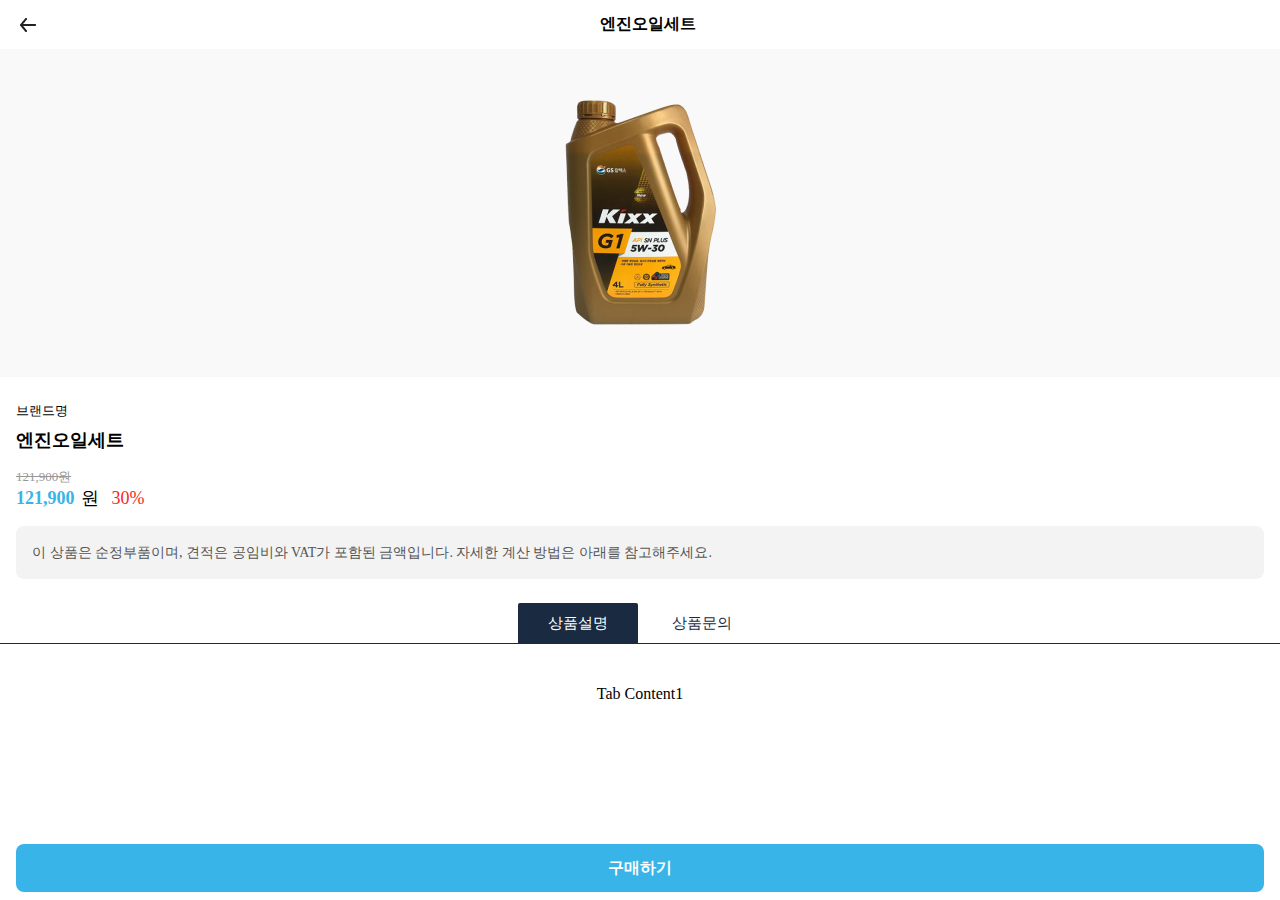
<file: goods-page.html>
<!DOCTYPE html>
<html lang="en">
  <head>
    <meta charset="UTF-8" />
    <meta name="viewport" content="width=device-width, initial-scale=1.0" />
    <title>Document</title>
    <link rel="stylesheet" type="text/css" href="css/goods-page.css" />
  </head>
  <body>
    <div class="goods-page">
      <div class="header">
        <img src="image/icon-arrow.png" />
        <span>엔진오일세트</span>
        <span></span>
      </div>
      <div class="goods-img-wrapper">
        <img class="goods-img" src="image/goods.png" />
      </div>
      <div class="goods-info">
        <p class="goods-brand">브랜드명</p>
        <p class="goods-title">엔진오일세트</p>
        <div>
          <p class="strikethrough text-secondary">121,900원</p>
          <p class="goods-price">
            <span class="text-point text-bold">121,900</span>
            <span>원</span>
            <span class="text-warn">30%</span>
          </p>
        </div>
        <div class="goods-noti">
          <div class="goods-noti-text">
            이 상품은 순정부품이며, 견적은 공임비와 VAT가 포함된 금액입니다.
            자세한 계산 방법은 아래를 참고해주세요.
          </div>
        </div>
      </div>
      <div class="tabs-wrapper">
        <ul class="tabs">
          <li class="active">
            <a href="#tab1" class="tab">상품설명</a>
          </li>
          <li>
            <a href="#tab2" class="tab">상품문의</a>
          </li>
        </ul>
        <div class="tab-pages">
          <div id="tab1" class="page active">Tab Content1</div>
          <div id="tab2" class="page">Tab Content2</div>
        </div>
      </div>
      <div class="button-wrapper">
        <div class="button">구매하기</div>
      </div>
    </div>
    <script>
      const tabList = document.querySelectorAll(".tabs-wrapper .tabs li");
      const contents = document.querySelectorAll(
        ".tabs-wrapper .tab-pages .page"
      );
      let activeCont = "";

      for (var i = 0; i < tabList.length; i++) {
        tabList[i]
          .querySelector(".tab")
          .addEventListener("click", function (e) {
            e.preventDefault();
            for (var j = 0; j < tabList.length; j++) {
              tabList[j].classList.remove("active");
              contents[j].style.display = "none";
            }

            this.parentNode.classList.add("active");
            activeCont = this.getAttribute("href");
            document.querySelector(activeCont).style.display = "block";
          });
      }
    </script>
  </body>
</html>
</file>
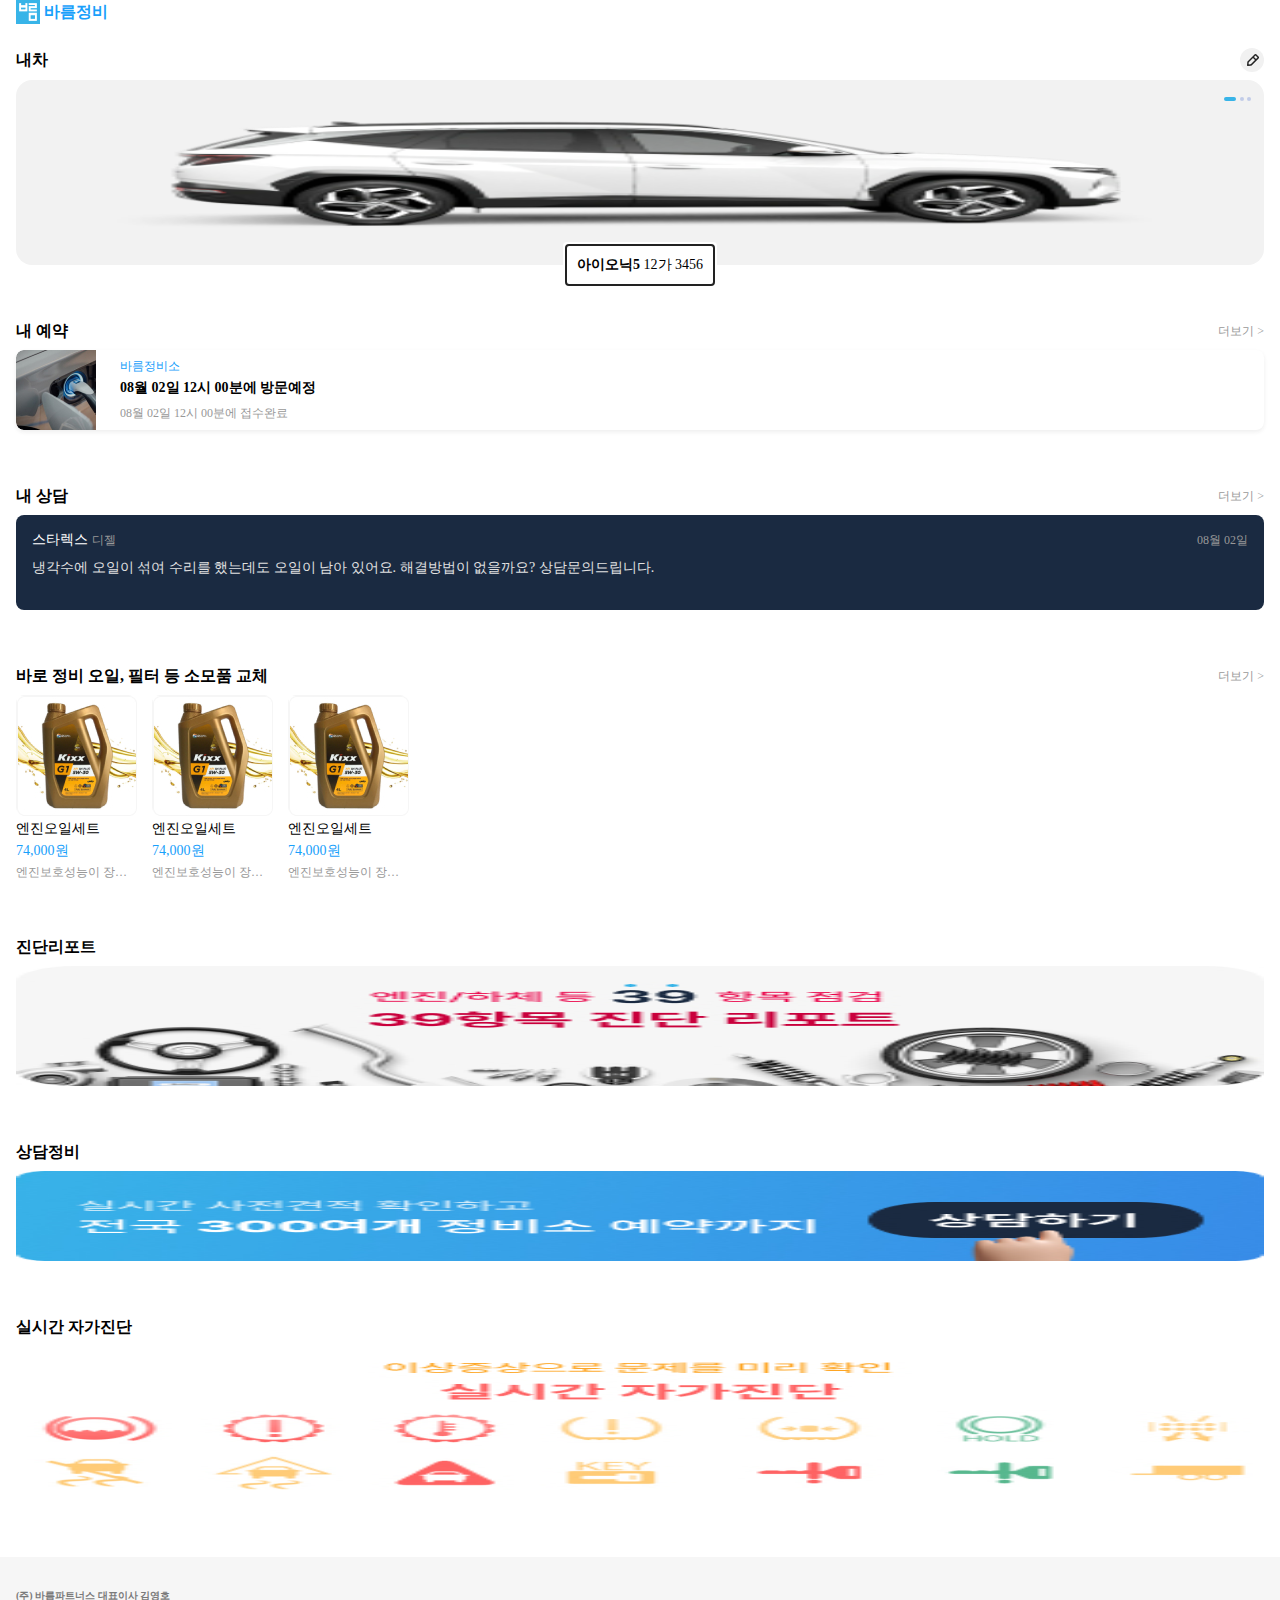
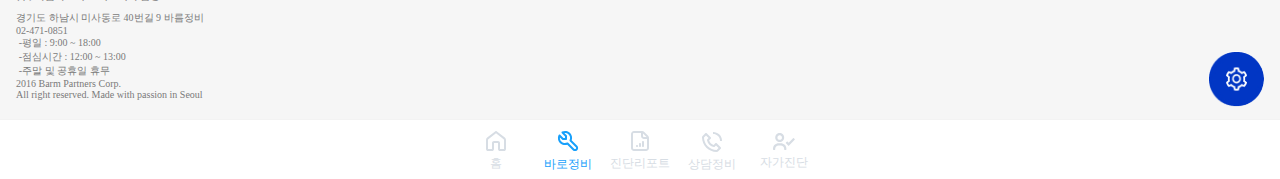
<file: home.html>
<!DOCTYPE html>
<html lang="en">
  <head>
    <meta charset="UTF-8" />
    <meta name="viewport" content="width=device-width, initial-scale=1.0" />
    <title>Document</title>
    <link rel="stylesheet" type="text/css" href="css/home.css" />
  </head>
  <body>
    <div class="home">
      <div class="logo">
        <img src="image/logo.jpg" />
        <span>바름정비</span>
      </div>
      <div class="row">
        <div class="row-title">
          <p>내차</p>
          <a class="pen-icon" href="/">
            <img src="image/icon-vector.png" />
          </a>
        </div>
        <div class="row-contents my-car">
          <div class="my-car-image">
            <img src="image/car.png" />
          </div>
          <div class="car-number-wrapper">
            <div class="car-number">
              <span class="text-bold">아이오닉5</span> 12가 3456
            </div>
          </div>

          <p class="bullet">
            <label class="active">1</label>
            <label>2</label>
            <label>3</label>
          </p>
        </div>
      </div>
      <div class="row">
        <div class="row-title">
          <span>내 예약</span>
          <a class="more-button" href="/">더보기 &#62;</a>
        </div>
        <div class="row-contents my-reservation">
          <img src="image/my-reservation.jpg" />
          <div class="my-reservation-info">
            <p class="text-point">바름정비소</p>
            <p class="text-bold">08월 02일 12시 00분에 방문예정</p>
            <p class="text-secondary">08월 02일 12시 00분에 접수완료</p>
          </div>
        </div>
      </div>
      <div class="row">
        <div class="row-title">
          <span>내 상담</span>
          <a class="more-button" href="/">더보기 &#62;</a>
        </div>
        <div class="row-contents my-consulting">
          <div class="my-consulting-title">
            <div>
              <span>스타렉스</span>
              <span class="text-secondary text-mini">디젤</span>
            </div>
            <span class="text-secondary text-mini">08월 02일</span>
          </div>
          <div class="my-consulting-text">
            냉각수에 오일이 섞여 수리를 했는데도 오일이 남아 있어요. 해결방법이
            없을까요? 상담문의드립니다.
          </div>
        </div>
      </div>
      <div class="row">
        <div class="row-title">
          <span>
            바로 정비
            <span class="text-mini">오일, 필터 등 소모품 교체</span>
          </span>
          <a class="more-button" href="/">더보기 &#62;</a>
        </div>
        <div class="row-contents slider">
          <div class="slider-item-wrapper">
            <div class="slider-item">
              <div class="slider-item-img"><img src="image/slider.jpg" /></div>
              <p>엔진오일세트</p>
              <p class="text-point">74,000원</p>
              <p class="sliter-item-des text-mini text-secondary">
                엔진보호성능이 장점인 장점인
              </p>
            </div>
            <div class="slider-item">
              <div class="slider-item-img"><img src="image/slider.jpg" /></div>
              <p>엔진오일세트</p>
              <p class="text-point">74,000원</p>
              <p class="sliter-item-des text-mini text-secondary">
                엔진보호성능이 장점인 장점인
              </p>
            </div>
            <div class="slider-item">
              <div class="slider-item-img"><img src="image/slider.jpg" /></div>
              <p>엔진오일세트</p>
              <p class="text-point">74,000원</p>
              <p class="sliter-item-des text-mini text-secondary">
                엔진보호성능이 장점인 장점인
              </p>
            </div>
          </div>
        </div>
      </div>
      <div class="row">
        <div class="row-title">
          <span>진단리포트</span>
        </div>
        <a class="row-contents banner1" href="/">
          <img class="banner-image" src="image/ban1.jpg" />
        </a>
      </div>
      <div class="row">
        <div class="row-title">
          <span>상담정비</span>
        </div>
        <a class="row-contents banner2" href="/">
          <img class="banner-image" src="image/ban2.jpg" />
        </a>
      </div>
      <div class="row full">
        <div class="row-title">
          <span>실시간 자가진단</span>
        </div>
        <a class="row-contents banner3" href="/">
          <img class="banner-image" src="image/ban3.jpg" />
        </a>
      </div>
      <div class="footer">
        <div class="company-name">(주) 바름파트너스 대표이사 김영호</div>
        <div>경기도 하남시 미사동로 40번길 9 바름정비<br />02-471-0851</div>
        <ul>
          <li>평일 : 9:00 ~ 18:00</li>
          <li>점심시간 : 12:00 ~ 13:00</li>
          <li>주말 및 공휴일 휴무</li>
        </ul>
        <div>
          2016 Barm Partners Corp.<br />All right reserved. Made with passion in
          Seoul
        </div>
      </div>
      <div class="menu">
        <a class="menu-item" href="/">
          <svg
            xmlns="http://www.w3.org/2000/svg"
            width="20"
            height="20"
            viewBox="0 0 20 20"
          >
            <path
              d="M9.386 0.210023C9.56154 0.073468 9.7776 -0.000671387 10 -0.000671387C10.2224 -0.000671387 10.4385 0.073468 10.614 0.210023L18.842 6.61002C19.2028 6.89072 19.4948 7.25017 19.6955 7.66092C19.8962 8.07167 20.0003 8.52286 20 8.98002V18C20 18.5305 19.7893 19.0392 19.4142 19.4142C19.0391 19.7893 18.5304 20 18 20H14C13.4696 20 12.9609 19.7893 12.5858 19.4142C12.2107 19.0392 12 18.5305 12 18V12H8V18C8 18.5305 7.78929 19.0392 7.41421 19.4142C7.03914 19.7893 6.53043 20 6 20H2C1.46957 20 0.960859 19.7893 0.585786 19.4142C0.210714 19.0392 0 18.5305 0 18V8.98002C0 8.05202 0.428 7.18002 1.16 6.61002L9.386 0.210023ZM10 2.26602L2.386 8.18802C2.26545 8.2818 2.16799 8.40193 2.10108 8.53922C2.03416 8.67651 1.99959 8.8273 2 8.98002V18H6V12C6 11.4696 6.21071 10.9609 6.58579 10.5858C6.96086 10.2107 7.46957 10 8 10H12C12.5304 10 13.0391 10.2107 13.4142 10.5858C13.7893 10.9609 14 11.4696 14 12V18H18V8.98002C18.0004 8.8273 17.9658 8.67651 17.8989 8.53922C17.832 8.40193 17.7345 8.2818 17.614 8.18802L10 2.26802V2.26602Z"
            />
          </svg>
          <div class="menu-item-text">홈</div>
        </a>
        <a class="menu-item active" href="/">
          <svg
            xmlns="http://www.w3.org/2000/svg"
            width="22"
            height="22"
            viewBox="0 0 22 22"
          >
            <path
              fill-rule="evenodd"
              clip-rule="evenodd"
              d="M7.37869 2.96444L9.70711 5.29287C9.89465 5.48041 10 5.73476 10 5.99998V8.99998C10 9.55226 9.55229 9.99998 9.00001 9.99998H6.00001C5.73479 9.99998 5.48044 9.89462 5.2929 9.70708L2.96447 7.37866C2.89126 7.89116 2.89764 8.41496 2.98623 8.93127C3.16108 9.95036 3.64756 10.8902 4.37869 11.6213C5.10982 12.3524 6.04963 12.8389 7.06871 13.0138C8.08779 13.1886 9.13602 13.0432 10.069 12.5976C10.4515 12.415 10.9075 12.4932 11.2071 12.7929L17.2071 18.7929C17.4174 19.0032 17.7026 19.1213 18 19.1213C18.2974 19.1213 18.5826 19.0032 18.7929 18.7929C19.0032 18.5826 19.1213 18.2974 19.1213 18C19.1213 17.7026 19.0032 17.4174 18.7929 17.2071L12.7929 11.2071C12.4932 10.9074 12.415 10.4514 12.5976 10.069C13.0432 9.13599 13.1886 8.08776 13.0138 7.06868C12.8389 6.0496 12.3525 5.10979 11.6213 4.37866C10.8902 3.64753 9.95039 3.16104 8.9313 2.9862C8.41499 2.89761 7.89119 2.89123 7.37869 2.96444ZM5.06904 1.59761C6.37528 0.97376 7.84279 0.770215 9.26951 1.015C10.6962 1.25979 12.012 1.94086 13.0355 2.96444C14.0591 3.98802 14.7402 5.30376 14.985 6.73048C15.189 7.9193 15.0816 9.13645 14.6793 10.265L20.2071 15.7929C20.7925 16.3782 21.1213 17.1721 21.1213 18C21.1213 18.8278 20.7925 19.6217 20.2071 20.2071C19.6218 20.7924 18.8278 21.1213 18 21.1213C17.1722 21.1213 16.3783 20.7924 15.7929 20.2071L10.265 14.6792C9.13648 15.0816 7.91933 15.1889 6.73051 14.985C5.30379 14.7402 3.98805 14.0591 2.96447 13.0355C1.94089 12.0119 1.25982 10.6962 1.01503 9.26948C0.770246 7.84276 0.973791 6.37525 1.59764 5.06901C1.73754 4.77607 2.01095 4.56927 2.33091 4.51438C2.65087 4.45948 2.97756 4.56332 3.20711 4.79287L6.41422 7.99998H8.00001V6.41419L4.7929 3.20708C4.56335 2.97753 4.45951 2.65083 4.51441 2.33087C4.56931 2.01092 4.7761 1.73751 5.06904 1.59761Z"
            />
          </svg>
          <div class="menu-item-text">바로정비</div>
        </a>
        <a class="menu-item" href="/">
          <svg
            xmlns="http://www.w3.org/2000/svg"
            width="18"
            height="20"
            viewBox="0 0 18 20"
          >
            <path
              d="M3 20C2.20435 20 1.44129 19.6839 0.87868 19.1213C0.316071 18.5587 0 17.7956 0 17V3C0 2.20435 0.316071 1.44129 0.87868 0.87868C1.44129 0.316071 2.20435 0 3 0H11.172C11.9672 0.000435018 12.7298 0.316597 13.292 0.879L17.122 4.707C17.6843 5.26964 18.0001 6.03256 18 6.828V17C18 17.7956 17.6839 18.5587 17.1213 19.1213C16.5587 19.6839 15.7956 20 15 20H3ZM2 17C2 17.2652 2.10536 17.5196 2.29289 17.7071C2.48043 17.8946 2.73478 18 3 18H15C15.2652 18 15.5196 17.8946 15.7071 17.7071C15.8946 17.5196 16 17.2652 16 17V8H13C12.2044 8 11.4413 7.68393 10.8787 7.12132C10.3161 6.55871 10 5.79565 10 5V2H3C2.73478 2 2.48043 2.10536 2.29289 2.29289C2.10536 2.48043 2 2.73478 2 3V17ZM13 6H15.586L12 2.414V5C12 5.26522 12.1054 5.51957 12.2929 5.70711C12.4804 5.89464 12.7348 6 13 6ZM13 11C13 10.7348 12.8946 10.4804 12.7071 10.2929C12.5196 10.1054 12.2652 10 12 10C11.7348 10 11.4804 10.1054 11.2929 10.2929C11.1054 10.4804 11 10.7348 11 11V15C11 15.2652 11.1054 15.5196 11.2929 15.7071C11.4804 15.8946 11.7348 16 12 16C12.2652 16 12.5196 15.8946 12.7071 15.7071C12.8946 15.5196 13 15.2652 13 15V11ZM10 13C10 12.7348 9.89464 12.4804 9.70711 12.2929C9.51957 12.1054 9.26522 12 9 12C8.73478 12 8.48043 12.1054 8.29289 12.2929C8.10536 12.4804 8 12.7348 8 13V15C8 15.2652 8.10536 15.5196 8.29289 15.7071C8.48043 15.8946 8.73478 16 9 16C9.26522 16 9.51957 15.8946 9.70711 15.7071C9.89464 15.5196 10 15.2652 10 15V13ZM6 14C5.73478 14 5.48043 14.1054 5.29289 14.2929C5.10536 14.4804 5 14.7348 5 15C5 15.2652 5.10536 15.5196 5.29289 15.7071C5.48043 15.8946 5.73478 16 6 16H6.01C6.27522 16 6.52957 15.8946 6.71711 15.7071C6.90464 15.5196 7.01 15.2652 7.01 15C7.01 14.7348 6.90464 14.4804 6.71711 14.2929C6.52957 14.1054 6.27522 14 6.01 14H6Z"
            />
          </svg>
          <div class="menu-item-text">진단리포트</div>
        </a>
        <a class="menu-item" href="/">
          <svg
            xmlns="http://www.w3.org/2000/svg"
            width="21"
            height="21"
            viewBox="0 0 21 21"
          >
            <path
              d="M14.57 21C14.8356 21.0016 15.0988 20.9502 15.3443 20.8489C15.5898 20.7476 15.8127 20.5984 16 20.41L18.71 17.7C18.8962 17.5127 19.0008 17.2592 19.0008 16.995C19.0008 16.7308 18.8962 16.4774 18.71 16.29L14.71 12.29C14.5226 12.1038 14.2692 11.9992 14.005 11.9992C13.7408 11.9992 13.4873 12.1038 13.3 12.29L11.7 13.88C10.5922 13.5847 9.56628 13.0409 8.69997 12.29C7.95109 11.4223 7.4076 10.3969 7.10997 9.29002L8.69997 7.69002C8.88622 7.50266 8.99076 7.24921 8.99076 6.98502C8.99076 6.72083 8.88622 6.46738 8.69997 6.28002L4.69997 2.28002C4.51261 2.09377 4.25916 1.98923 3.99497 1.98923C3.73079 1.98923 3.47733 2.09377 3.28997 2.28002L0.589972 5.00002C0.401604 5.18726 0.252418 5.41015 0.151119 5.65567C0.0498199 5.90119 -0.00156179 6.16443 -2.76684e-05 6.43002C0.0906953 10.2723 1.62605 13.9393 4.29997 16.7C7.06069 19.3739 10.7277 20.9093 14.57 21ZM3.99997 4.41002L6.58997 7.00002L5.29997 8.29002C5.17779 8.40447 5.0863 8.54776 5.03389 8.70675C4.98147 8.86574 4.96981 9.03535 4.99997 9.20002C5.37374 10.8704 6.16508 12.4187 7.29997 13.7C8.58033 14.8364 10.129 15.6279 11.8 16C11.9621 16.0339 12.1302 16.027 12.289 15.9799C12.4479 15.9327 12.5925 15.8469 12.71 15.73L14 14.41L16.59 17L14.59 19C11.2737 18.9146 8.10948 17.5912 5.71997 15.29C3.41288 12.8995 2.08558 9.73113 1.99997 6.41002L3.99997 4.41002ZM18 10H20C20.0259 8.81102 19.8108 7.62908 19.3677 6.52543C18.9246 5.42177 18.2626 4.41926 17.4217 3.57831C16.5807 2.73736 15.5782 2.07538 14.4746 1.63227C13.3709 1.18916 12.189 0.974088 11 1.00002V3.00002C11.9279 2.96792 12.8525 3.12703 13.7163 3.46745C14.5801 3.80788 15.3646 4.32234 16.0211 4.97886C16.6777 5.63538 17.1921 6.41992 17.5325 7.28372C17.873 8.14752 18.0321 9.07211 18 10Z"
            />
          </svg>
          <div class="menu-item-text">상담정비</div>
        </a>
        <a class="menu-item" href="/">
          <svg
            xmlns="http://www.w3.org/2000/svg"
            width="22"
            height="17"
            viewBox="0 0 22 17"
          >
            <path
              d="M20.7712 5.22453C20.5754 5.02568 20.2547 5.02568 20.0588 5.22453L15.6266 9.72451L14.533 8.62279C14.3365 8.42475 14.0158 8.42593 13.8207 8.62543L12.9448 9.521C12.7543 9.71581 12.7549 10.0273 12.9461 10.2215L15.6154 12.9316L21.6532 6.82295C21.8455 6.62841 21.8458 6.31548 21.6538 6.1206L20.7712 5.22453ZM2.23237 4.53421C2.21862 5.13331 2.32471 5.72902 2.54422 6.2853C2.76373 6.84158 3.09209 7.34687 3.50945 7.77061C3.92681 8.19436 4.4245 8.52774 4.9724 8.75061C5.5203 8.97347 6.10703 9.08118 6.69711 9.06723C7.28718 9.08118 7.87392 8.97347 8.42182 8.75061C8.96972 8.52774 9.4674 8.19436 9.88476 7.77061C10.3021 7.34687 10.6305 6.84158 10.85 6.2853C11.0695 5.72902 11.1756 5.13331 11.1618 4.53421C11.1756 3.93511 11.0695 3.33941 10.85 2.78313C10.6305 2.22685 10.3021 1.72156 9.88476 1.29782C9.4674 0.874074 8.96972 0.540687 8.42182 0.317822C7.87392 0.0949576 7.28718 -0.0127544 6.69711 0.0012019C6.10703 -0.0127544 5.5203 0.0949576 4.9724 0.317822C4.4245 0.540687 3.92681 0.874074 3.50945 1.29782C3.09209 1.72156 2.76373 2.22685 2.54422 2.78313C2.32471 3.33941 2.21862 3.93511 2.23237 4.53421ZM8.92948 4.53421C8.94383 4.83572 8.89592 5.13693 8.78881 5.41852C8.6817 5.7001 8.51777 5.95583 8.30754 6.16928C8.09731 6.38272 7.84544 6.54916 7.56809 6.6579C7.29075 6.76665 6.99407 6.8153 6.69711 6.80072C6.40015 6.8153 6.10347 6.76665 5.82612 6.6579C5.54878 6.54916 5.2969 6.38272 5.08667 6.16928C4.87645 5.95583 4.71251 5.7001 4.60541 5.41852C4.4983 5.13693 4.45038 4.83572 4.46474 4.53421C4.45038 4.23271 4.4983 3.9315 4.60541 3.64991C4.71251 3.36832 4.87645 3.1126 5.08667 2.89915C5.2969 2.68571 5.54878 2.51927 5.82612 2.41053C6.10347 2.30178 6.40015 2.25313 6.69711 2.26771C6.99407 2.25313 7.29075 2.30178 7.56809 2.41053C7.84544 2.51927 8.09731 2.68571 8.30754 2.89915C8.51777 3.1126 8.6817 3.36832 8.78881 3.64991C8.89592 3.9315 8.94383 4.23271 8.92948 4.53421ZM2.23237 15.8667C2.23237 14.9651 2.58516 14.1003 3.21314 13.4628C3.84111 12.8252 4.69283 12.467 5.58092 12.467H7.81329C8.70138 12.467 9.5531 12.8252 10.1811 13.4628C10.8091 14.1003 11.1618 14.9651 11.1618 15.8667V16.5C11.1618 16.7761 11.3857 17 11.6618 17H12.8942C13.1704 17 13.3942 16.7761 13.3942 16.5V15.8667C13.3942 15.1226 13.2499 14.3858 12.9694 13.6984C12.6889 13.0109 12.2778 12.3863 11.7596 11.8601C11.2414 11.3339 10.6261 10.9166 9.94902 10.6318C9.27191 10.347 8.54619 10.2005 7.81329 10.2005H5.58092C4.10077 10.2005 2.68124 10.7975 1.63461 11.8601C0.587988 12.9227 0 14.364 0 15.8667V16.5C0 16.7761 0.223858 17 0.5 17H1.73237C2.00851 17 2.23237 16.7761 2.23237 16.5V15.8667Z"
            />
          </svg>
          <div class="menu-item-text">자가진단</div>
        </a>
      </div>
      <a class="setting-button" href="/">
        <img src="image/icon-setting.png" />
      </a>
    </div>
  </body>
</html>
</file>
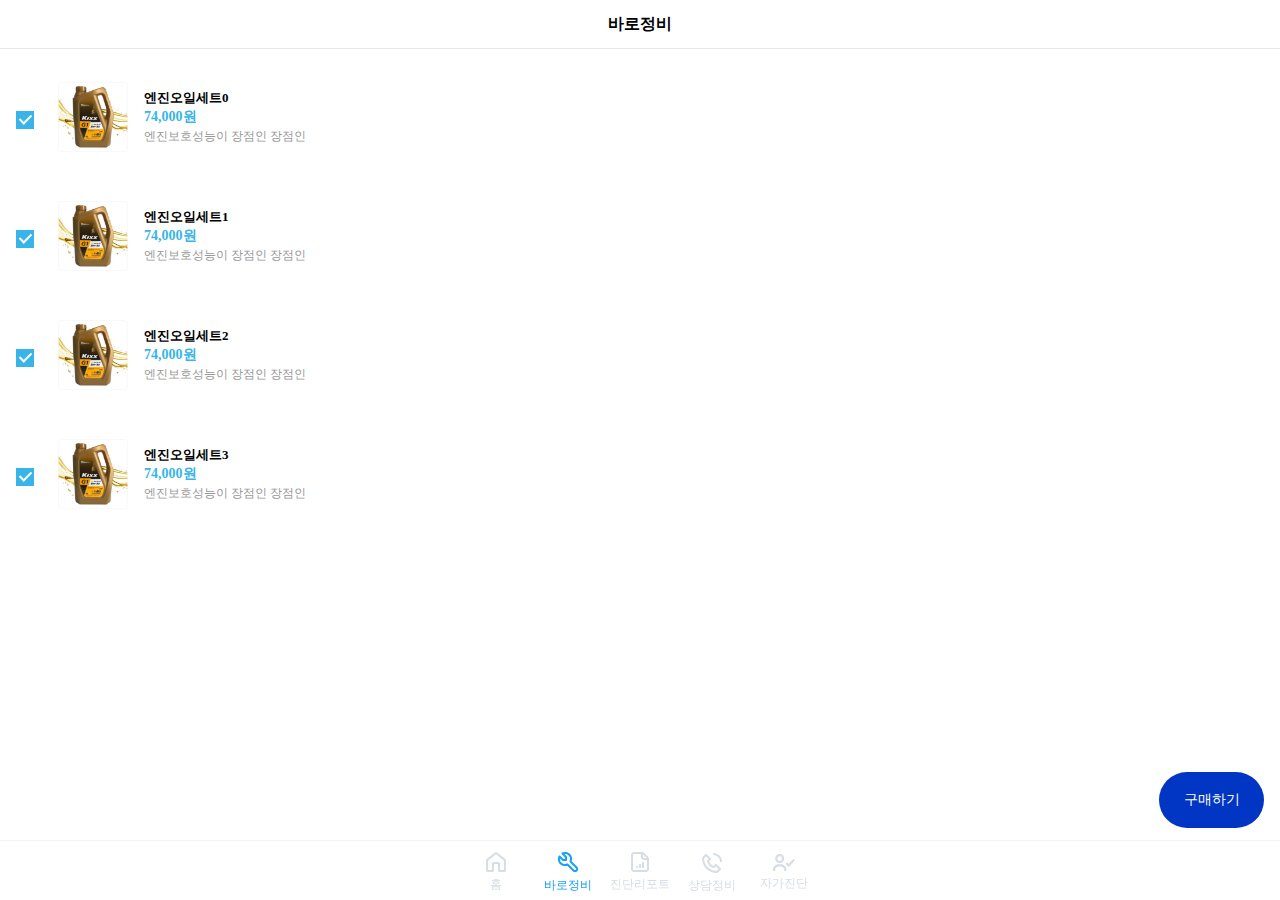
<file: list-page.html>
<!DOCTYPE html>
<html lang="en">
  <head>
    <meta charset="UTF-8" />
    <meta name="viewport" content="width=device-width, initial-scale=1.0" />
    <title>Document</title>
    <link rel="stylesheet" type="text/css" href="css/list-page.css" />
  </head>
  <body>
    <div class="list-page">
      <div class="header">바로정비</div>
      <div class="TabSlider">
        <div>
          <div class="tab-page">
            <div class="list-item">
              <label class="list-item-checkbox">
                <input type="checkbox" checked="checked" />
                <span class="checkmark"></span>
              </label>
              <div class="list-item-img"><img src="image/slider.jpg" /></div>
              <div class="list-item-text">
                <p class="list-item-title">엔진오일세트0</p>
                <p class="list-item-price">74,000원</p>
                <p class="list-item-des">엔진보호성능이 장점인 장점인</p>
              </div>
            </div>
          </div>
        </div>
        <div>
          <div class="tab-page">
            <div class="list-item">
              <label class="list-item-checkbox">
                <input type="checkbox" checked="checked" />
                <span class="checkmark"></span>
              </label>
              <div class="list-item-img"><img src="image/slider.jpg" /></div>
              <div class="list-item-text">
                <p class="list-item-title">엔진오일세트1</p>
                <p class="list-item-price">74,000원</p>
                <p class="list-item-des">엔진보호성능이 장점인 장점인</p>
              </div>
            </div>
          </div>
        </div>
        <div>
          <div class="tab-page">
            <div class="list-item">
              <label class="list-item-checkbox">
                <input type="checkbox" checked="checked" />
                <span class="checkmark"></span>
              </label>
              <div class="list-item-img"><img src="image/slider.jpg" /></div>
              <div class="list-item-text">
                <p class="list-item-title">엔진오일세트2</p>
                <p class="list-item-price">74,000원</p>
                <p class="list-item-des">엔진보호성능이 장점인 장점인</p>
              </div>
            </div>
          </div>
        </div>
        <div>
          <div class="tab-page">
            <div class="list-item">
              <label class="list-item-checkbox">
                <input type="checkbox" checked="checked" />
                <span class="checkmark"></span>
              </label>
              <div class="list-item-img"><img src="image/slider.jpg" /></div>
              <div class="list-item-text">
                <p class="list-item-title">엔진오일세트3</p>
                <p class="list-item-price">74,000원</p>
                <p class="list-item-des">엔진보호성능이 장점인 장점인</p>
              </div>
            </div>
          </div>
        </div>
      </div>
      <div class="menu">
        <a class="menu-item" href="/">
          <svg
            xmlns="http://www.w3.org/2000/svg"
            width="20"
            height="20"
            viewBox="0 0 20 20"
          >
            <path
              d="M9.386 0.210023C9.56154 0.073468 9.7776 -0.000671387 10 -0.000671387C10.2224 -0.000671387 10.4385 0.073468 10.614 0.210023L18.842 6.61002C19.2028 6.89072 19.4948 7.25017 19.6955 7.66092C19.8962 8.07167 20.0003 8.52286 20 8.98002V18C20 18.5305 19.7893 19.0392 19.4142 19.4142C19.0391 19.7893 18.5304 20 18 20H14C13.4696 20 12.9609 19.7893 12.5858 19.4142C12.2107 19.0392 12 18.5305 12 18V12H8V18C8 18.5305 7.78929 19.0392 7.41421 19.4142C7.03914 19.7893 6.53043 20 6 20H2C1.46957 20 0.960859 19.7893 0.585786 19.4142C0.210714 19.0392 0 18.5305 0 18V8.98002C0 8.05202 0.428 7.18002 1.16 6.61002L9.386 0.210023ZM10 2.26602L2.386 8.18802C2.26545 8.2818 2.16799 8.40193 2.10108 8.53922C2.03416 8.67651 1.99959 8.8273 2 8.98002V18H6V12C6 11.4696 6.21071 10.9609 6.58579 10.5858C6.96086 10.2107 7.46957 10 8 10H12C12.5304 10 13.0391 10.2107 13.4142 10.5858C13.7893 10.9609 14 11.4696 14 12V18H18V8.98002C18.0004 8.8273 17.9658 8.67651 17.8989 8.53922C17.832 8.40193 17.7345 8.2818 17.614 8.18802L10 2.26802V2.26602Z"
            />
          </svg>
          <div class="menu-item-text">홈</div>
        </a>
        <a class="menu-item active" href="/">
          <svg
            xmlns="http://www.w3.org/2000/svg"
            width="22"
            height="22"
            viewBox="0 0 22 22"
          >
            <path
              fill-rule="evenodd"
              clip-rule="evenodd"
              d="M7.37869 2.96444L9.70711 5.29287C9.89465 5.48041 10 5.73476 10 5.99998V8.99998C10 9.55226 9.55229 9.99998 9.00001 9.99998H6.00001C5.73479 9.99998 5.48044 9.89462 5.2929 9.70708L2.96447 7.37866C2.89126 7.89116 2.89764 8.41496 2.98623 8.93127C3.16108 9.95036 3.64756 10.8902 4.37869 11.6213C5.10982 12.3524 6.04963 12.8389 7.06871 13.0138C8.08779 13.1886 9.13602 13.0432 10.069 12.5976C10.4515 12.415 10.9075 12.4932 11.2071 12.7929L17.2071 18.7929C17.4174 19.0032 17.7026 19.1213 18 19.1213C18.2974 19.1213 18.5826 19.0032 18.7929 18.7929C19.0032 18.5826 19.1213 18.2974 19.1213 18C19.1213 17.7026 19.0032 17.4174 18.7929 17.2071L12.7929 11.2071C12.4932 10.9074 12.415 10.4514 12.5976 10.069C13.0432 9.13599 13.1886 8.08776 13.0138 7.06868C12.8389 6.0496 12.3525 5.10979 11.6213 4.37866C10.8902 3.64753 9.95039 3.16104 8.9313 2.9862C8.41499 2.89761 7.89119 2.89123 7.37869 2.96444ZM5.06904 1.59761C6.37528 0.97376 7.84279 0.770215 9.26951 1.015C10.6962 1.25979 12.012 1.94086 13.0355 2.96444C14.0591 3.98802 14.7402 5.30376 14.985 6.73048C15.189 7.9193 15.0816 9.13645 14.6793 10.265L20.2071 15.7929C20.7925 16.3782 21.1213 17.1721 21.1213 18C21.1213 18.8278 20.7925 19.6217 20.2071 20.2071C19.6218 20.7924 18.8278 21.1213 18 21.1213C17.1722 21.1213 16.3783 20.7924 15.7929 20.2071L10.265 14.6792C9.13648 15.0816 7.91933 15.1889 6.73051 14.985C5.30379 14.7402 3.98805 14.0591 2.96447 13.0355C1.94089 12.0119 1.25982 10.6962 1.01503 9.26948C0.770246 7.84276 0.973791 6.37525 1.59764 5.06901C1.73754 4.77607 2.01095 4.56927 2.33091 4.51438C2.65087 4.45948 2.97756 4.56332 3.20711 4.79287L6.41422 7.99998H8.00001V6.41419L4.7929 3.20708C4.56335 2.97753 4.45951 2.65083 4.51441 2.33087C4.56931 2.01092 4.7761 1.73751 5.06904 1.59761Z"
            />
          </svg>
          <div class="menu-item-text">바로정비</div>
        </a>
        <a class="menu-item" href="/">
          <svg
            xmlns="http://www.w3.org/2000/svg"
            width="18"
            height="20"
            viewBox="0 0 18 20"
          >
            <path
              d="M3 20C2.20435 20 1.44129 19.6839 0.87868 19.1213C0.316071 18.5587 0 17.7956 0 17V3C0 2.20435 0.316071 1.44129 0.87868 0.87868C1.44129 0.316071 2.20435 0 3 0H11.172C11.9672 0.000435018 12.7298 0.316597 13.292 0.879L17.122 4.707C17.6843 5.26964 18.0001 6.03256 18 6.828V17C18 17.7956 17.6839 18.5587 17.1213 19.1213C16.5587 19.6839 15.7956 20 15 20H3ZM2 17C2 17.2652 2.10536 17.5196 2.29289 17.7071C2.48043 17.8946 2.73478 18 3 18H15C15.2652 18 15.5196 17.8946 15.7071 17.7071C15.8946 17.5196 16 17.2652 16 17V8H13C12.2044 8 11.4413 7.68393 10.8787 7.12132C10.3161 6.55871 10 5.79565 10 5V2H3C2.73478 2 2.48043 2.10536 2.29289 2.29289C2.10536 2.48043 2 2.73478 2 3V17ZM13 6H15.586L12 2.414V5C12 5.26522 12.1054 5.51957 12.2929 5.70711C12.4804 5.89464 12.7348 6 13 6ZM13 11C13 10.7348 12.8946 10.4804 12.7071 10.2929C12.5196 10.1054 12.2652 10 12 10C11.7348 10 11.4804 10.1054 11.2929 10.2929C11.1054 10.4804 11 10.7348 11 11V15C11 15.2652 11.1054 15.5196 11.2929 15.7071C11.4804 15.8946 11.7348 16 12 16C12.2652 16 12.5196 15.8946 12.7071 15.7071C12.8946 15.5196 13 15.2652 13 15V11ZM10 13C10 12.7348 9.89464 12.4804 9.70711 12.2929C9.51957 12.1054 9.26522 12 9 12C8.73478 12 8.48043 12.1054 8.29289 12.2929C8.10536 12.4804 8 12.7348 8 13V15C8 15.2652 8.10536 15.5196 8.29289 15.7071C8.48043 15.8946 8.73478 16 9 16C9.26522 16 9.51957 15.8946 9.70711 15.7071C9.89464 15.5196 10 15.2652 10 15V13ZM6 14C5.73478 14 5.48043 14.1054 5.29289 14.2929C5.10536 14.4804 5 14.7348 5 15C5 15.2652 5.10536 15.5196 5.29289 15.7071C5.48043 15.8946 5.73478 16 6 16H6.01C6.27522 16 6.52957 15.8946 6.71711 15.7071C6.90464 15.5196 7.01 15.2652 7.01 15C7.01 14.7348 6.90464 14.4804 6.71711 14.2929C6.52957 14.1054 6.27522 14 6.01 14H6Z"
            />
          </svg>
          <div class="menu-item-text">진단리포트</div>
        </a>
        <a class="menu-item" href="/">
          <svg
            xmlns="http://www.w3.org/2000/svg"
            width="21"
            height="21"
            viewBox="0 0 21 21"
          >
            <path
              d="M14.57 21C14.8356 21.0016 15.0988 20.9502 15.3443 20.8489C15.5898 20.7476 15.8127 20.5984 16 20.41L18.71 17.7C18.8962 17.5127 19.0008 17.2592 19.0008 16.995C19.0008 16.7308 18.8962 16.4774 18.71 16.29L14.71 12.29C14.5226 12.1038 14.2692 11.9992 14.005 11.9992C13.7408 11.9992 13.4873 12.1038 13.3 12.29L11.7 13.88C10.5922 13.5847 9.56628 13.0409 8.69997 12.29C7.95109 11.4223 7.4076 10.3969 7.10997 9.29002L8.69997 7.69002C8.88622 7.50266 8.99076 7.24921 8.99076 6.98502C8.99076 6.72083 8.88622 6.46738 8.69997 6.28002L4.69997 2.28002C4.51261 2.09377 4.25916 1.98923 3.99497 1.98923C3.73079 1.98923 3.47733 2.09377 3.28997 2.28002L0.589972 5.00002C0.401604 5.18726 0.252418 5.41015 0.151119 5.65567C0.0498199 5.90119 -0.00156179 6.16443 -2.76684e-05 6.43002C0.0906953 10.2723 1.62605 13.9393 4.29997 16.7C7.06069 19.3739 10.7277 20.9093 14.57 21ZM3.99997 4.41002L6.58997 7.00002L5.29997 8.29002C5.17779 8.40447 5.0863 8.54776 5.03389 8.70675C4.98147 8.86574 4.96981 9.03535 4.99997 9.20002C5.37374 10.8704 6.16508 12.4187 7.29997 13.7C8.58033 14.8364 10.129 15.6279 11.8 16C11.9621 16.0339 12.1302 16.027 12.289 15.9799C12.4479 15.9327 12.5925 15.8469 12.71 15.73L14 14.41L16.59 17L14.59 19C11.2737 18.9146 8.10948 17.5912 5.71997 15.29C3.41288 12.8995 2.08558 9.73113 1.99997 6.41002L3.99997 4.41002ZM18 10H20C20.0259 8.81102 19.8108 7.62908 19.3677 6.52543C18.9246 5.42177 18.2626 4.41926 17.4217 3.57831C16.5807 2.73736 15.5782 2.07538 14.4746 1.63227C13.3709 1.18916 12.189 0.974088 11 1.00002V3.00002C11.9279 2.96792 12.8525 3.12703 13.7163 3.46745C14.5801 3.80788 15.3646 4.32234 16.0211 4.97886C16.6777 5.63538 17.1921 6.41992 17.5325 7.28372C17.873 8.14752 18.0321 9.07211 18 10Z"
            />
          </svg>
          <div class="menu-item-text">상담정비</div>
        </a>
        <a class="menu-item" href="/">
          <svg
            xmlns="http://www.w3.org/2000/svg"
            width="22"
            height="17"
            viewBox="0 0 22 17"
          >
            <path
              d="M20.7712 5.22453C20.5754 5.02568 20.2547 5.02568 20.0588 5.22453L15.6266 9.72451L14.533 8.62279C14.3365 8.42475 14.0158 8.42593 13.8207 8.62543L12.9448 9.521C12.7543 9.71581 12.7549 10.0273 12.9461 10.2215L15.6154 12.9316L21.6532 6.82295C21.8455 6.62841 21.8458 6.31548 21.6538 6.1206L20.7712 5.22453ZM2.23237 4.53421C2.21862 5.13331 2.32471 5.72902 2.54422 6.2853C2.76373 6.84158 3.09209 7.34687 3.50945 7.77061C3.92681 8.19436 4.4245 8.52774 4.9724 8.75061C5.5203 8.97347 6.10703 9.08118 6.69711 9.06723C7.28718 9.08118 7.87392 8.97347 8.42182 8.75061C8.96972 8.52774 9.4674 8.19436 9.88476 7.77061C10.3021 7.34687 10.6305 6.84158 10.85 6.2853C11.0695 5.72902 11.1756 5.13331 11.1618 4.53421C11.1756 3.93511 11.0695 3.33941 10.85 2.78313C10.6305 2.22685 10.3021 1.72156 9.88476 1.29782C9.4674 0.874074 8.96972 0.540687 8.42182 0.317822C7.87392 0.0949576 7.28718 -0.0127544 6.69711 0.0012019C6.10703 -0.0127544 5.5203 0.0949576 4.9724 0.317822C4.4245 0.540687 3.92681 0.874074 3.50945 1.29782C3.09209 1.72156 2.76373 2.22685 2.54422 2.78313C2.32471 3.33941 2.21862 3.93511 2.23237 4.53421ZM8.92948 4.53421C8.94383 4.83572 8.89592 5.13693 8.78881 5.41852C8.6817 5.7001 8.51777 5.95583 8.30754 6.16928C8.09731 6.38272 7.84544 6.54916 7.56809 6.6579C7.29075 6.76665 6.99407 6.8153 6.69711 6.80072C6.40015 6.8153 6.10347 6.76665 5.82612 6.6579C5.54878 6.54916 5.2969 6.38272 5.08667 6.16928C4.87645 5.95583 4.71251 5.7001 4.60541 5.41852C4.4983 5.13693 4.45038 4.83572 4.46474 4.53421C4.45038 4.23271 4.4983 3.9315 4.60541 3.64991C4.71251 3.36832 4.87645 3.1126 5.08667 2.89915C5.2969 2.68571 5.54878 2.51927 5.82612 2.41053C6.10347 2.30178 6.40015 2.25313 6.69711 2.26771C6.99407 2.25313 7.29075 2.30178 7.56809 2.41053C7.84544 2.51927 8.09731 2.68571 8.30754 2.89915C8.51777 3.1126 8.6817 3.36832 8.78881 3.64991C8.89592 3.9315 8.94383 4.23271 8.92948 4.53421ZM2.23237 15.8667C2.23237 14.9651 2.58516 14.1003 3.21314 13.4628C3.84111 12.8252 4.69283 12.467 5.58092 12.467H7.81329C8.70138 12.467 9.5531 12.8252 10.1811 13.4628C10.8091 14.1003 11.1618 14.9651 11.1618 15.8667V16.5C11.1618 16.7761 11.3857 17 11.6618 17H12.8942C13.1704 17 13.3942 16.7761 13.3942 16.5V15.8667C13.3942 15.1226 13.2499 14.3858 12.9694 13.6984C12.6889 13.0109 12.2778 12.3863 11.7596 11.8601C11.2414 11.3339 10.6261 10.9166 9.94902 10.6318C9.27191 10.347 8.54619 10.2005 7.81329 10.2005H5.58092C4.10077 10.2005 2.68124 10.7975 1.63461 11.8601C0.587988 12.9227 0 14.364 0 15.8667V16.5C0 16.7761 0.223858 17 0.5 17H1.73237C2.00851 17 2.23237 16.7761 2.23237 16.5V15.8667Z"
            />
          </svg>
          <div class="menu-item-text">자가진단</div>
        </a>
      </div>
      <a class="buy-button" href="/"> 구매하기 </a>
    </div>

    <script src="https://cdnjs.cloudflare.com/ajax/libs/jquery/3.1.0/jquery.min.js"></script>
    <script src="https://kenwheeler.github.io/slick/slick/slick.js"></script>
    <script>
      $(document).ready(function () {
        $(".TabSlider").slick({
          slidesToScroll: 1,
          dots: true,
          slidesToShow: 1,
          infinite: true,
          initialSlide: 0,
          customPaging: function (slider, i) {
            var pagenation = ["전체", "엔진오일", "소모품", "인테리어"];
            return pagenation[i];
          },
        });
      });
    </script>
  </body>
</html>
</file>
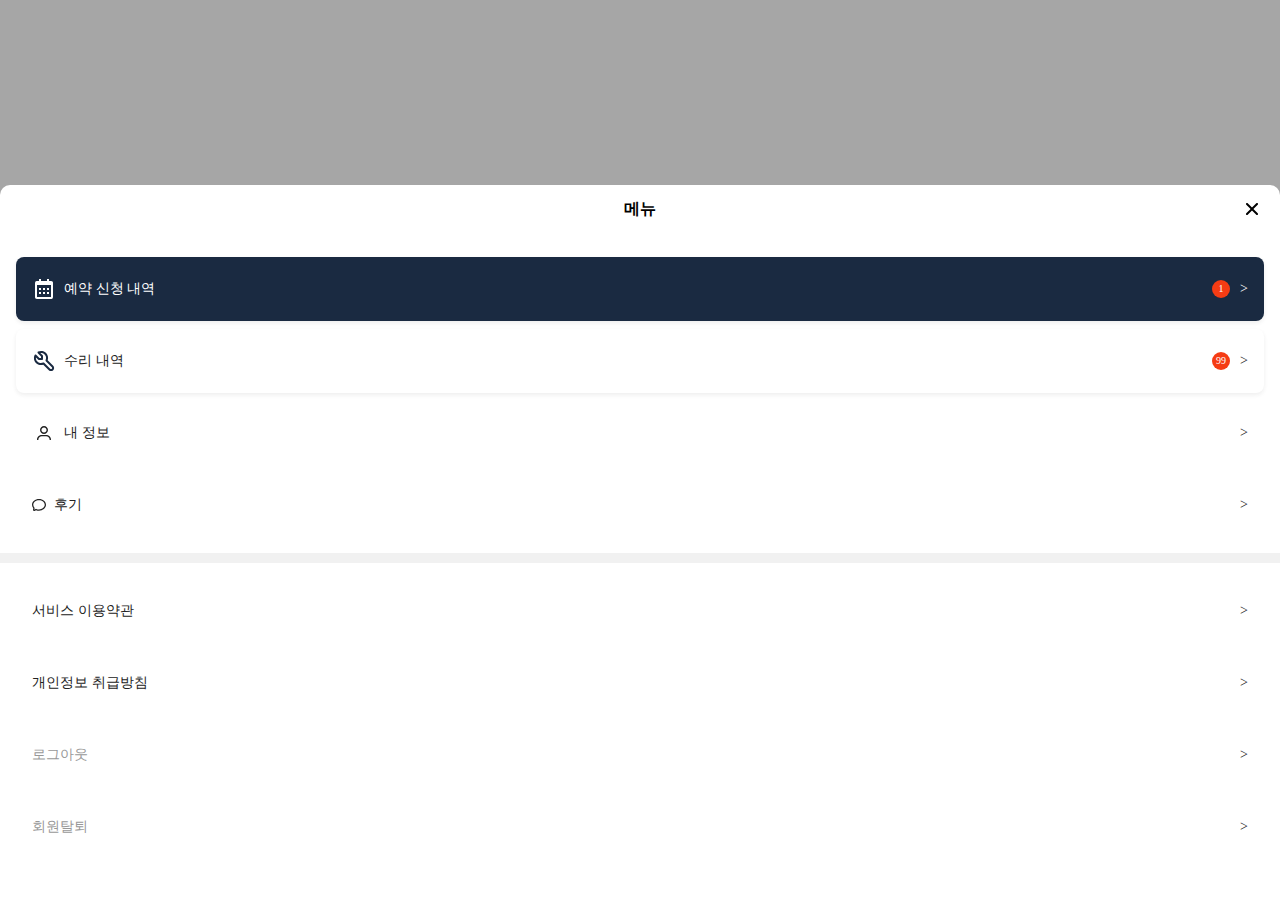
<file: menu.html>
<!DOCTYPE html>
<html lang="en">
  <head>
    <meta charset="UTF-8" />
    <meta name="viewport" content="width=device-width, initial-scale=1.0" />
    <title>Document</title>
    <link rel="stylesheet" type="text/css" href="css/menu.css" />
  </head>
  <body>
    <div class="menu-bg">
      <div class="menu">
        <div class="header">
          <span class="empty"></span>
          <span class="header-title">메뉴</span>
          <svg
            xmlns="http://www.w3.org/2000/svg"
            width="24"
            height="24"
            viewBox="0 0 24 24"
            fill="none"
          >
            <path
              d="M13.4099 12L17.7099 7.71C17.8982 7.5217 18.004 7.2663 18.004 7C18.004 6.7337 17.8982 6.47831 17.7099 6.29C17.5216 6.1017 17.2662 5.99591 16.9999 5.99591C16.7336 5.99591 16.4782 6.1017 16.2899 6.29L11.9999 10.59L7.70994 6.29C7.52164 6.1017 7.26624 5.99591 6.99994 5.99591C6.73364 5.99591 6.47824 6.1017 6.28994 6.29C6.10164 6.47831 5.99585 6.7337 5.99585 7C5.99585 7.2663 6.10164 7.5217 6.28994 7.71L10.5899 12L6.28994 16.29C6.19621 16.383 6.12182 16.4936 6.07105 16.6154C6.02028 16.7373 5.99414 16.868 5.99414 17C5.99414 17.132 6.02028 17.2627 6.07105 17.3846C6.12182 17.5064 6.19621 17.617 6.28994 17.71C6.3829 17.8037 6.4935 17.8781 6.61536 17.9289C6.73722 17.9797 6.86793 18.0058 6.99994 18.0058C7.13195 18.0058 7.26266 17.9797 7.38452 17.9289C7.50638 17.8781 7.61698 17.8037 7.70994 17.71L11.9999 13.41L16.2899 17.71C16.3829 17.8037 16.4935 17.8781 16.6154 17.9289C16.7372 17.9797 16.8679 18.0058 16.9999 18.0058C17.132 18.0058 17.2627 17.9797 17.3845 17.9289C17.5064 17.8781 17.617 17.8037 17.7099 17.71C17.8037 17.617 17.8781 17.5064 17.9288 17.3846C17.9796 17.2627 18.0057 17.132 18.0057 17C18.0057 16.868 17.9796 16.7373 17.9288 16.6154C17.8781 16.4936 17.8037 16.383 17.7099 16.29L13.4099 12Z"
              fill="black"
            />
          </svg>
        </div>
        <div class="menu-box-top">
          <a href="/" class="menu-item shadow color">
            <div>
              <img class="menu-item-icon" src="image/icon-calendar.png" />
              <span>예약 신청 내역</span>
            </div>
            <div><span class="number-circle">1</span> <span>&#62;</span></div>
          </a>
          <a href="/" class="menu-item shadow">
            <div>
              <svg
                class="menu-item-icon"
                xmlns="http://www.w3.org/2000/svg"
                width="24"
                height="24"
                viewBox="0 0 24 24"
                fill="none"
              >
                <path
                  fill-rule="evenodd"
                  clip-rule="evenodd"
                  d="M8.37866 3.96447L10.7071 6.2929C10.8946 6.48044 11 6.73479 11 7.00001V10C11 10.5523 10.5523 11 9.99998 11H6.99998C6.73476 11 6.48041 10.8947 6.29287 10.7071L3.96444 8.37869C3.89123 8.89119 3.89761 9.41499 3.9862 9.9313C4.16104 10.9504 4.64753 11.8902 5.37866 12.6213C6.10979 13.3525 7.0496 13.8389 8.06868 14.0138C9.08776 14.1886 10.136 14.0432 11.069 13.5976C11.4514 13.415 11.9074 13.4932 12.2071 13.7929L18.2071 19.7929C18.4174 20.0032 18.7026 20.1213 19 20.1213C19.2974 20.1213 19.5826 20.0032 19.7929 19.7929C20.0032 19.5826 20.1213 19.2974 20.1213 19C20.1213 18.7026 20.0032 18.4174 19.7929 18.2071L13.7929 12.2071C13.4932 11.9075 13.415 11.4515 13.5976 11.069C14.0432 10.136 14.1886 9.08779 14.0138 8.06871C13.8389 7.04963 13.3524 6.10982 12.6213 5.37869C11.8902 4.64756 10.9504 4.16108 9.93127 3.98623C9.41496 3.89764 8.89116 3.89126 8.37866 3.96447ZM6.06901 2.59764C7.37525 1.97379 8.84276 1.77025 10.2695 2.01503C11.6962 2.25982 13.0119 2.94089 14.0355 3.96447C15.0591 4.98805 15.7402 6.30379 15.985 7.73051C16.1889 8.91933 16.0816 10.1365 15.6792 11.265L21.2071 16.7929C21.7924 17.3783 22.1213 18.1722 22.1213 19C22.1213 19.8278 21.7924 20.6218 21.2071 21.2071C20.6217 21.7925 19.8278 22.1213 19 22.1213C18.1721 22.1213 17.3782 21.7925 16.7929 21.2071L11.265 15.6793C10.1364 16.0816 8.9193 16.189 7.73048 15.985C6.30376 15.7402 4.98802 15.0591 3.96444 14.0355C2.94086 13.012 2.25979 11.6962 2.015 10.2695C1.77022 8.84279 1.97376 7.37528 2.59761 6.06904C2.73751 5.7761 3.01092 5.56931 3.33087 5.51441C3.65083 5.45951 3.97753 5.56335 4.20708 5.7929L7.41419 9.00001H8.99998V7.41422L5.79287 4.20711C5.56332 3.97756 5.45948 3.65087 5.51438 3.33091C5.56927 3.01095 5.77607 2.73754 6.06901 2.59764Z"
                  fill="#1A2A41"
                />
              </svg>
              <span>수리 내역</span>
            </div>
            <div><span class="number-circle">99</span> <span>&#62;</span></div>
          </a>
          <a href="/" class="menu-item">
            <div>
              <svg
                class="menu-item-icon"
                xmlns="http://www.w3.org/2000/svg"
                width="24"
                height="24"
                viewBox="0 0 24 24"
                fill="none"
              >
                <path
                  fill-rule="evenodd"
                  clip-rule="evenodd"
                  d="M12 11.5455C13.4058 11.5455 14.5455 10.4058 14.5455 9C14.5455 7.59418 13.4058 6.45455 12 6.45455C10.5942 6.45455 9.45455 7.59418 9.45455 9C9.45455 10.4058 10.5942 11.5455 12 11.5455ZM12 13C14.2091 13 16 11.2091 16 9C16 6.79086 14.2091 5 12 5C9.79086 5 8 6.79086 8 9C8 11.2091 9.79086 13 12 13Z"
                  fill="#222222"
                />
                <path
                  fill-rule="evenodd"
                  clip-rule="evenodd"
                  d="M9.9 15.25C7.967 15.25 6.4 16.6491 6.4 18.375C6.4 19 6.4 19 5.7 19C5 19 5 19 5 18.375C5 15.9588 7.1938 14 9.9 14H14.1C16.8062 14 19 15.9588 19 18.375C19 19 19 19 18.3 19C17.6 19 17.6 19 17.6 18.375C17.6 16.6491 16.033 15.25 14.1 15.25H9.9Z"
                  fill="#222222"
                />
              </svg>
              <span>내 정보</span>
            </div>
            <div>&#62;</div>
          </a>
          <a href="/" class="menu-item">
            <div>
              <svg
                class="menu-item-icon"
                xmlns="http://www.w3.org/2000/svg"
                width="14"
                height="12"
                viewBox="0 0 14 12"
                fill="none"
              >
                <path
                  d="M2.0615 12C1.848 12 1.6345 11.9367 1.4525 11.8167C1.1305 11.6 0.9695 11.2367 1.029 10.87L1.2915 9.23667C0.4445 8.24333 0 7.08 0 5.85C0 2.62333 3.1395 0 7 0C10.8605 0 14 2.62333 14 5.85C14 9.07667 10.8605 11.7 7 11.7C5.9815 11.7 4.9665 11.5133 4.0425 11.1533L2.5445 11.89C2.394 11.9633 2.226 12 2.0615 12ZM7 1.2C3.843 1.2 1.274 3.28667 1.274 5.85C1.274 6.87333 1.6765 7.84333 2.443 8.66L2.639 8.87L2.3555 10.63L4.004 9.82L4.2875 9.94333C5.117 10.3067 6.055 10.5 7 10.5C10.157 10.5 12.726 8.41333 12.726 5.85C12.726 3.28667 10.157 1.2 7 1.2Z"
                  fill="#222222"
                />
              </svg>
              <span>후기</span>
            </div>
            <div>&#62;</div>
          </a>
        </div>
        <div class="menu-box-bottom">
          <a href="/" class="menu-item">
            <div>서비스 이용약관</div>
            <div>&#62;</div>
          </a>
          <a href="/" class="menu-item">
            <div>개인정보 취급방침</div>
            <div>&#62;</div>
          </a>
          <a href="/" class="menu-item">
            <div class="text-secondary">로그아웃</div>
            <div>&#62;</div>
          </a>
          <a href="/" class="menu-item">
            <div class="text-secondary">회원탈퇴</div>
            <div>&#62;</div>
          </a>
        </div>
      </div>
    </div>
  </body>
</html>
</file>
<file: css/goods-page.css>
* {
  box-sizing: border-box;
  margin: 0;
  padding: 0;
}

a {
  text-decoration: none;
}

.text-point {
  color: #38b4e8;
}
.text-warn {
  color: #f92626;
}
.text-secondary {
  color: #989898;
}
.text-bold {
  font-weight: bold;
}

.goods-page {
  margin-bottom: 64px;
}

.goods-page .header {
  display: flex;
  align-items: center;
  justify-content: space-between;
  height: 49px;
  padding: 0 20px;

  font-size: 16px;
  font-weight: 700;
}

.goods-page .row + .row {
  margin-top: 16px;
}

.goods-page .goods-img-wrapper {
  display: flex;
  align-items: center;
  justify-content: center;
  height: 328px;
  background-color: #f9f9f9;
}

.goods-page .goods-img {
  width: 256px;
  height: 256px;
}
.goods-page .goods-info {
  margin-top: 25px;
}

.goods-page .goods-info > * + * {
  margin-top: 16px;
}

.goods-page .goods-info,
.goods-page .tab-page,
.goods-page .button-wrapper {
  padding: 0 16px;
}

.goods-page .goods-brand {
  font-size: 13px;
}

.goods-page .goods-title {
  font-size: 18px;
  font-weight: 700;
  margin-top: 8px;
}

.goods-page .goods-price,
.goods-page .goods-price span {
  font-size: 18px;
}

.goods-page .goods-price span:nth-child(2) {
  margin: 0 8px 0 2px;
}

.goods-page .strikethrough {
  font-size: 13px;
  text-decoration: line-through;
}

.goods-page .goods-noti {
  padding: 16px;
  line-height: 21px;
  border-radius: 8px;
  background-color: #f3f3f3;
  color: #555555;
}

.goods-page .goods-noti-text {
  font-size: 14px;
  text-overflow: ellipsis;
  display: -webkit-box;
  -webkit-line-clamp: 3;
  -webkit-box-orient: vertical;

  overflow: hidden;
}

.goods-page .tabs-wrapper {
  margin-top: 24px;
}

.goods-page .tabs-wrapper .tabs {
  list-style: none;
  text-align: center;
}

.goods-page .tabs-wrapper .tabs li {
  display: inline-flex;
  align-items: center;
  justify-content: center;

  width: 120px;
  height: 40px;

  border-radius: 2px 2px 0px 0px;
}

.goods-page .tabs-wrapper .tabs li .tab {
  color: #1a2a41;
  font-size: 15px;
  font-weight: 400;
}

.goods-page .tabs-wrapper .tabs li.active {
  background-color: #1a2a41;
}

.goods-page .tabs-wrapper .tabs li.active .tab {
  color: #fff;
}

.goods-page .tabs-wrapper .tab-pages {
  border-top: 1px solid #1a2a41;
  padding: 0 16px;
}

.goods-page .tabs-wrapper .tab-pages .page {
  display: none;
  text-align: center;
  width: 100%;
  height: 100px;
  line-height: 100px;
}
.goods-page .tabs-wrapper .tab-pages .page.active {
  display: block;
}

.goods-page .button-wrapper {
  position: fixed;
  bottom: 0;
  width: 100%;
  padding: 8px 16px;
  background-color: #fff;
}

.goods-page .button {
  display: flex;
  align-items: center;
  justify-content: center;
  height: 48px;

  border-radius: 8px;
  background-color: #38b4e8;
  color: #fff;
  font-weight: 700;
}
</file>
<file: css/home.css>
* {
  font-size: 14px;
  box-sizing: border-box;
  margin: 0;
  padding: 0;
}

a {
  text-decoration: none;
}

p {
  margin: 0;
}

.text-secondary {
  color: #989898;
}

.text-bold {
  font-weight: bold;
}

.text-normal {
  font-weight: normal;
}

.text-point {
  color: #18a0fb;
}

.text-mini {
  font-size: 12px;
}

.home .row:not(.full),
.home .logo {
  padding: 0 16px;
}

.home .row + .row {
  margin-top: 56px;
}

.home .row-title {
  display: flex;
  align-items: center;
  justify-content: space-between;
}

.home .row-title *:first-child {
  font-weight: 600;
  font-size: 16px;
}

.home .row-title + .row-contents {
  margin-top: 8px;
}

.home a.row-contents {
  display: block;
}

.home .banner-image {
  width: 100%;
  height: 100%;
}

.home {
  position: relative;
}

.home .logo {
  display: flex;
  align-items: center;
  margin-bottom: 24px;
}

.home .logo span {
  margin-left: 4px;
  color: #18a0fb;
  font-size: 16px;
  font-weight: 700;
}

.home .pen-icon {
  display: flex;
  align-items: center;
  justify-content: center;

  width: 24px;
  height: 24px;
  border-radius: 50%;
  background-color: #f1f1f1;
}

.home .more-button {
  color: #989898;
  font-size: 12px;
}

.home .my-car {
  position: relative;
}

.home .my-car-image {
  height: 185px;
  background-color: #f2f2f2;
  border-radius: 16px;
}

.home .my-car-image img {
  width: 100%;
  height: 100%;
}

.home .car-number-wrapper {
  position: absolute;
  bottom: 0;
  left: 50%;
  transform: translate(-50%, 50%);
  background-color: #fff;
  border-radius: 4px;
}

.home .car-number {
  padding: 10px;
  margin: 2px;
  border: 2px solid #222222;
  border-radius: 4px;
  text-align: center;
}

.home .my-car .bullet {
  position: absolute;
  top: 13px;
  right: 13px;
  z-index: 10;

  text-align: center;
  line-height: 0;
}

.home .my-car .bullet label {
  width: 4px;
  height: 4px;
  border-radius: 10px;
  display: inline-block;
  background: rgba(1, 54, 196, 0.2);
  font-size: 0;
  transition: 0.5s;
  cursor: pointer;
}

.home .my-car .bullet label.active {
  width: 12px;
  background-color: #38b4e8;
}

.home .my-reservation {
  display: flex;
  align-items: center;

  height: 80px;
  border-radius: 8px;
  box-shadow: 0 2px 4px 0 rgba(34, 34, 34, 0.08);
}

.home .my-reservation > img {
  width: 80px;
  height: 80px;
  background-color: #989898;
  border-radius: 8px 0 0 8px;
}

.home .my-reservation-info {
  margin-left: 24px;
}

.home .my-reservation-info > p {
  font-size: 12px;
}

.home .my-reservation-info p:nth-child(2) {
  font-size: 14px;
  margin: 4px 0 8px;
}

.home .my-consulting {
  width: 100%;
  height: 95px;
  padding: 16px;

  background-color: #1a2a41;
  border-radius: 8px;
  color: #fff;
}

.home .my-consulting-title {
  display: flex;
  align-items: center;
  justify-content: space-between;
}

.home .my-consulting-text {
  margin-top: 8px;
  line-height: 21px;
  color: #e1e1e1;

  overflow: hidden;
  text-overflow: ellipsis;
  display: -webkit-box;
  -webkit-line-clamp: 2;
  -webkit-box-orient: vertical;
}

.home .slider {
  overflow: auto;
}

.home .slider-item-wrapper {
  display: flex;
  align-items: center;
}

.home .slider-item {
  width: 120px;
}

.home .slider-item + .slider-item {
  margin-left: 16px;
}

.home .slider-item > p {
  margin-top: 4px;
}

.home .slider-item-img {
  width: 120px;
  height: 120px;
  margin-bottom: 5px;

  border: 1px solid #f6f6f6;
  border-radius: 8px;
}

.home .sliter-item-des {
  text-overflow: ellipsis;
  white-space: nowrap;
  overflow: hidden;
}

.home .banner1 {
  height: 120px;
  border-radius: 8px;
}

.home .banner2 {
  height: 90px;
  border-radius: 8px;
}

.home .row.full > .row-title {
  padding: 0 16px;
}

.home .banner3 {
  height: 155px;
}

.home .footer {
  margin-top: 56px;
  padding: 32px 16px 19px;
  background-color: #f6f6f6;
  color: #7a7a7a;
}

.home .footer > div + div {
  margin-top: 8px;
}

.home .footer div,
.home .footer ul li {
  font-size: 10px;
}

.home .company-name {
  font-size: 11px;
  font-weight: 600;
}

.home .footer > ul {
  padding-inline-start: 6px;
  list-style-type: "-";
}

.home .menu {
  display: flex;
  align-items: center;
  justify-content: center;

  border-top: 1px solid #f3f3f3;
}

.home .menu-item {
  display: flex;
  align-items: center;
  justify-content: center;
  flex-direction: column;

  width: 72px;
  height: 55px;
  margin-top: 4px;

  text-align: center;
  font-size: 12px;
  color: #d7dde4;
}

.home .menu-item-text {
  margin-top: 4px;
  font-size: 12px;
}

.home .menu-item svg {
  fill: #d7dde4;
}

.home .menu-item.active {
  color: #18a0fb;
}

.home .menu-item.active svg {
  fill: #18a0fb;
}

.home .setting-button {
  position: absolute;
  bottom: 72px;
  right: 16px;

  width: 56px;
  height: 56px;
  border-radius: 50%;
  overflow: hidden;
}

.home .setting-button img {
  width: 100%;
  height: 100%;
}
</file>
<file: css/list-page.css>
* {
  font-size: 14px;
  box-sizing: border-box;
  margin: 0;
  padding: 0;
}

a {
  text-decoration: none;
}

.list-page .list-page {
  position: relative;
  height: 100vh;
}

.list-page .header {
  display: flex;
  align-items: center;
  justify-content: center;

  height: 49px;
  padding: 0 20px;

  font-size: 16px;
  font-weight: 700;

  border-bottom: 1px solid rgba(34, 34, 34, 0.1);
}

.list-page .slick-slider {
  position: relative;
  display: block;
  box-sizing: border-box;
  user-select: none;
  margin: 54px 16px;
}

.list-page .slick-slide {
  display: none;
  float: left;
  height: 100%;
  min-height: 1px;
  outline: none;
}

.list-page .slick-initialized .slick-slide {
  display: block;
}

.list-page .slick-dots {
  position: absolute;
  top: -31px;
  display: block;
  width: 100%;
  padding: 0;
  list-style: none;
  text-align: center;
  margin: 0;

  display: flex;
  align-items: center;
  justify-content: center;
}

.list-page .slick-dots li {
  flex-shrink: 0;

  position: relative;
  transition: all 0.2s ease-in-out;
  padding: 6px 16px;
  border: 1px solid #e1e1e1;
  color: #222222;
  cursor: pointer;
  border-radius: 3px;
}

.list-page .slick-dots li + li {
  margin-left: 8px;
}

.list-page .slick-dots li.slick-active {
  background: #38b4e8;
  color: #fff;
  border: none;
}

.list-page .slick-arrow {
  display: none !important;
}

.list-page .slick-list {
  overflow: hidden;
}

.list-page .tab-page {
  margin-top: 17px;
  height: 100%;
}

.list-page .list-item {
  display: flex;
  align-items: center;

  padding: 16px;
}

.list-page .list-item-checkbox {
  display: block;
  position: relative;
  padding-left: 35px;
  margin-bottom: 12px;
  cursor: pointer;
  font-size: 22px;
  -webkit-user-select: none;
  -moz-user-select: none;
  -ms-user-select: none;
  user-select: none;
}

.list-page .list-item-checkbox input {
  position: absolute;
  opacity: 0;
  cursor: pointer;
  height: 0;
  width: 0;
}

.list-page .list-item-checkbox .checkmark {
  position: absolute;
  top: 0;
  left: 0;
  width: 18px;
  height: 18px;
  background-color: #eee;
}

.list-page .list-item-checkbox > input:checked ~ .checkmark {
  background-color: #38b4e8;
}

.list-page .checkmark:after {
  content: "";
  position: absolute;
  display: none;
}

.list-page .list-item-checkbox input:checked ~ .checkmark:after {
  display: block;
}

.list-page .list-item-checkbox .checkmark:after {
  left: 6px;
  top: 1px;
  width: 5px;
  height: 10px;
  border: solid white;
  border-width: 0 2px 2px 0;
  -webkit-transform: rotate(45deg);
  -ms-transform: rotate(45deg);
  transform: rotate(45deg);
}

.list-page .list-item-img {
  width: 70px;
  height: 70px;
  margin-left: 7px;
  flex-shrink: 0;
}

.list-page .list-item-img img {
  width: 100%;
  height: 100%;
}

.list-page .list-item-text {
  margin-left: 16px;
}

.list-page .list-item-text > p + p {
  margin-top: 4px;
}

.list-page .list-item-title {
  font-weight: 600;
  font-size: 13px;
  line-height: 16px;
}

.list-page .list-item-price {
  font-weight: bold;
  font-size: 14px;
  line-height: 14px;
  color: #38b4e8;
}

.list-page .list-item-des {
  font-size: 12px;
  line-height: 16px;
  color: #989898;

  text-overflow: ellipsis;
  white-space: nowrap;
  overflow: hidden;
}

.list-page .menu {
  display: flex;
  align-items: center;
  justify-content: center;

  border-top: 1px solid #f3f3f3;

  width: 100%;
  position: fixed;
  bottom: 0;
}

.list-page .menu-item {
  display: flex;
  align-items: center;
  justify-content: center;
  flex-direction: column;

  width: 72px;
  height: 55px;
  margin-top: 4px;

  text-align: center;
  font-size: 12px;
  color: #d7dde4;
}

.list-page .menu-item-text {
  margin-top: 4px;
  font-size: 12px;
}

.list-page .menu-item svg {
  fill: #d7dde4;
}

.list-page .menu-item.active {
  color: #18a0fb;
}

.list-page .menu-item.active svg {
  fill: #18a0fb;
}

.list-page .buy-button {
  position: absolute;
  bottom: 72px;
  right: 16px;

  width: 105px;
  height: 56px;
  border-radius: 50px;
  background-color: #0136c4;
  color: #fff;

  display: flex;
  align-items: center;
  justify-content: center;
}
</file>
<file: css/menu.css>
* {
  box-sizing: border-box;
  padding: 0;
  margin: 0;
}

a {
  color: #222222;
  text-decoration: none;
}

.text-secondary {
  color: #989898;
}

.menu-bg {
  background-color: rgba(0, 0, 0, 0.35);
  width: 100%;
  height: 100vh;
}

.menu-bg .menu {
  border-radius: 10px 10px 0px 0px;
  position: fixed;
  bottom: 0;
  width: 100%;
  background-color: #fff;
}

.menu .header {
  display: flex;
  align-items: center;
  justify-content: space-between;
  padding: 12px 16px;
}

.menu .header .empty {
  width: 24px;
}

.menu .header-title {
  font-weight: bold;
  font-size: 16px;
  line-height: 24px;
}

.menu .menu-box-top {
  padding: 24px 16px 16px;
}

.menu .menu-box-bottom {
  padding: 16px 16px 41px;
  border-top: 10px solid #f1f1f1;
}

.menu .menu-item {
  display: flex;
  align-items: center;
  justify-content: space-between;
  padding: 16px;
  height: 64px;

  font-weight: 500;
  font-size: 14px;
  line-height: 24px;
}

.menu .menu-item-icon {
  margin-right: 8px;
}

.menu .menu-item > div {
  display: flex;
  align-items: center;
}

.menu .menu-item.shadow {
  box-shadow: 0px 2px 4px rgba(34, 34, 34, 0.08);
  border-radius: 8px;
}

.menu .menu-item.color {
  background: #1a2a41;
  color: #fff;
}

.menu .menu-item + .menu-item {
  margin-top: 8px;
}

.menu .number-circle {
  display: inline-flex;
  align-items: center;
  justify-content: center;

  width: 18px;
  height: 18px;
  background: #f53c14;
  border-radius: 12px;
  font-size: 10px;
  color: #fff;

  margin-right: 10px;
}
</file>
